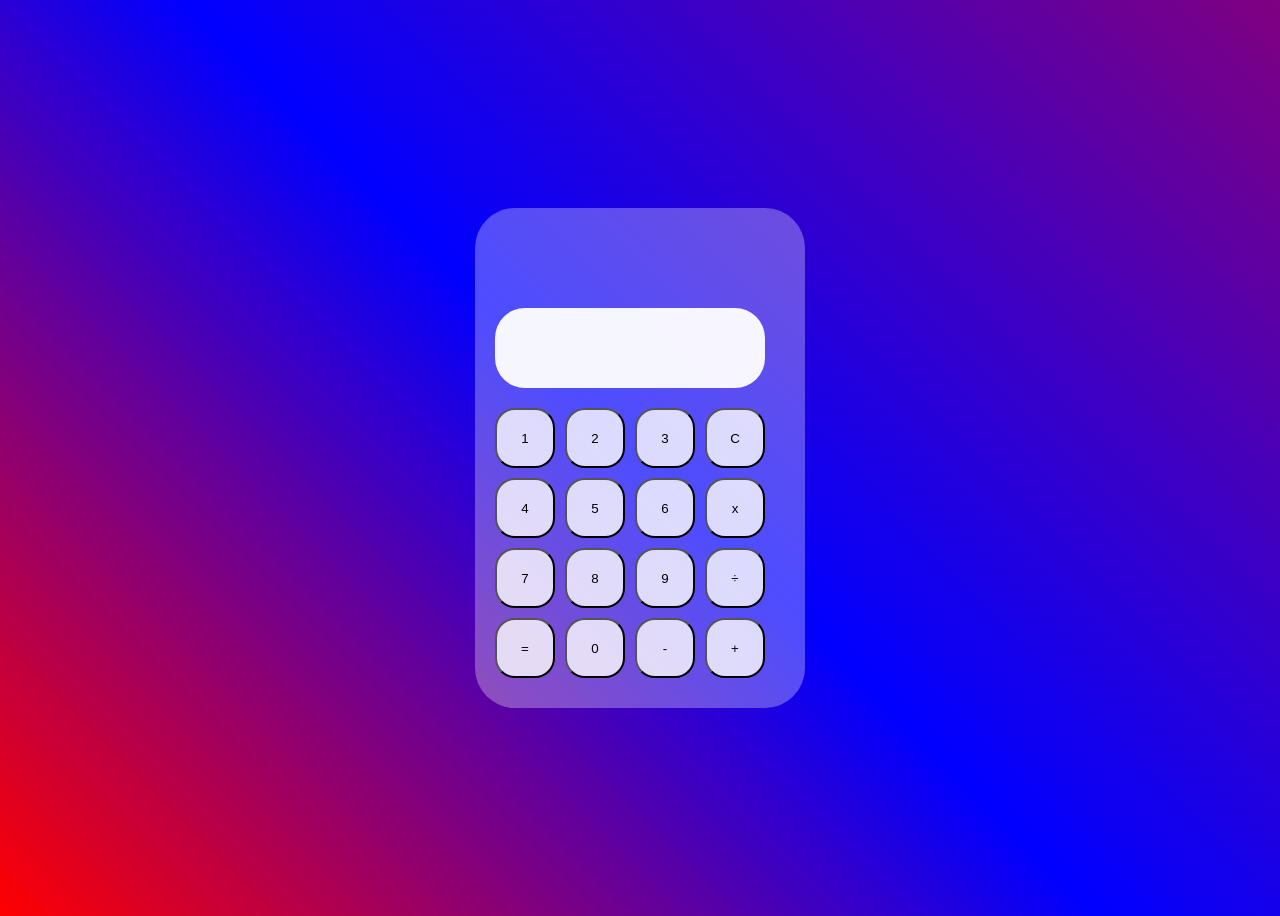
<file: frontend/index.html>
<!DOCTYPE html>
<html lang="en">
<head>
    <meta charset="UTF-8">
    <meta name="viewport" content="width=device-width, initial-scale=1.0">
    <title>Calculator</title>
    <link rel="stylesheet" href="/frontend/style.css">
    <link rel="icon" href="/frontend/images/chicken.png">
</head>
<body>

    <p id="name"></p>
    <div id="square">

     <div id="white">
        <p class="Text"></p>
        <p class="showoperator"></p>
        <p class="Text2"></p>
        <p id="answer"></p>
     </div>
    

     <button id="btn1">1</button>
     <button id="btn2">2</button>
     <button id="btn3">3</button>
     <button id="btn4">4</button>
     <button id="btn5">5</button>
     <button id="btn6">6</button>
     <button id="btn7">7</button>
     <button id="btn8">8</button>
     <button id="btn9">9</button>
     <button id="btn0">0</button>
     <button id="btn-">C</button>
     <button id="btnx">x</button>
     <button id="btnmin">-</button>
     <button id="btnplus">+</button>
     <button id="btndiv">&divide;</button>
     <button id="btneq">=</button>


    </div>

    <p id="answer"></p>


    



    <script src="/frontend/script.js"></script>
</body>
</html>
</file>
<file: frontend/style.css>
body {
    background: linear-gradient(45deg, red, blue, purple);
    display: flex;
    justify-content: center; /* horizontal */
    align-items: center;     /* vertical */
    height: 100vh;
}

#square {
    width: 330px;
    height: 500px;
    position: relative;
    background-color: rgba(255, 255, 255, 0.3);
    border-radius: 40px;
  
}

#name {
     font-size: 70px;
     position: absolute;
     margin-top: -350px;
     margin-left: 610px;
     width: 900px;
     z-index: 4;

}

#answer {
    font-size: 70px;
}

#white {
    background-color: rgba(255, 255, 255, 0.95);
    width: 270px;
    height: 80px;
    position: relative;
    top: 100px;
    left: 20px;
    border-radius: 30px;
    display: flex;
    align-items: center;
    flex-direction: row;
    gap: 0px;

}

.Text {
    color: rgb(81, 71, 71);
    font-size: 50px;
    font-weight: 50px;
    
    border-radius: 20px;
    

}

#btn1 {
    width: 60px;
    height: 60px;
    position: absolute;
    top: 200px;
    left: 20px;
    border-radius: 20px;
    background-color: rgba(255, 255, 255, 0.8);


}

#btn2 {
    width: 60px;
    height: 60px;
    position: absolute;
    top: 200px;
    left: 90px;
    border-radius: 20px;
    background-color: rgba(255, 255, 255, 0.8);


}

#btn3 {
    width: 60px;
    height: 60px;
    position: absolute;
    top: 200px;
    left: 160px;
    border-radius: 20px;
    background-color: rgba(255, 255, 255, 0.8);


}

#btn4 {
    width: 60px;
    height: 60px;
    position: absolute;
    top: 270px;
    left: 20px;
    border-radius: 20px;
    background-color: rgba(255, 255, 255, 0.8);


}

#btn5 {
    width: 60px;
    height: 60px;
    position: absolute;
    top: 270px;
    left: 90px;
    border-radius: 20px;
    background-color: rgba(255, 255, 255, 0.8);


}

#btn6 {
    width: 60px;
    height: 60px;
    position: absolute;
    top: 270px;
    left: 160px;
    border-radius: 20px;
    background-color: rgba(255, 255, 255, 0.8);

}

#btn7 {
    width: 60px;
    height: 60px;
    position: absolute;
    top: 340px;
    left: 20px;
    border-radius: 20px;
    background-color: rgba(255, 255, 255, 0.8);


}

#btn8 {
    width: 60px;
    height: 60px;
    position: absolute;
    top: 340px;
    left: 90px;
    border-radius: 20px;
    background-color: rgba(255, 255, 255, 0.8);


}

#btn9 {
    width: 60px;
    height: 60px;
    position: absolute;
    top: 340px;
    left: 160px;
    border-radius: 20px;
    background-color: rgba(255, 255, 255, 0.8);


}

#btn0 {
      width: 60px;
    height: 60px;
    position: absolute;
    top: 410px;
    left: 90px;
    border-radius: 20px;
    background-color: rgba(255, 255, 255, 0.8);
}



.Text2 {
 
    color: rgb(81, 71, 71);
    font-size: 50px;

    font-weight: 50px;

    border-radius: 20px;

}

#btn- {
  width: 60px;
    height: 60px;
    position: absolute;
    top: 200px;
    left: 230px;
    border-radius: 20px;
    background-color: rgba(255, 255, 255, 0.8);

}

#btnx {
     width: 60px;
    height: 60px;
    position: absolute;
    top: 270px;
    left: 230px;
    border-radius: 20px;
    background-color: rgba(255, 255, 255, 0.8);

}

#btndiv {
     width: 60px;
    height: 60px;
    position: absolute;
    top: 340px;
    left: 230px;
    border-radius: 20px;
    background-color: rgba(255, 255, 255, 0.8);

}

#btnplus {
      width: 60px;
    height: 60px;
    position: absolute;
    top: 410px;
    left: 230px;
    border-radius: 20px;
    background-color: rgba(255, 255, 255, 0.8);
}

#btnmin {
     width: 60px;
    height: 60px;
    position: absolute;
    top: 410px;
    left: 160px;
    border-radius: 20px;
    background-color: rgba(255, 255, 255, 0.8);
}

#btneq {
    width: 60px;
    height: 60px;
    position: absolute;
    top: 410px;
    left: 20px;
    border-radius: 20px;
    background-color: rgba(255, 255, 255, 0.8);
}

.showoperator {
   
    color: rgb(81, 71, 71);
    font-size: 50px;
    font-weight: 50px;

    border-radius: 20px;

}
</file>
<file: root/frontend/style.css>
body {
    background: linear-gradient(45deg, red, blue, purple);
    display: flex;
    justify-content: center; /* horizontal */
    align-items: center;     /* vertical */
    height: 100vh;
}

#square {
    width: 330px;
    height: 500px;
    position: relative;
    background-color: rgba(255, 255, 255, 0.3);
    border-radius: 40px;
  
}

#white {
    background-color: rgba(255, 255, 255, 0.95);
    width: 270px;
    height: 80px;
    position: absolute;
    top: 100px;
    left: 20px;
    border-radius: 30px;

}

#btn1 {
    width: 60px;
    height: 60px;
    position: absolute;
    top: 200px;
    left: 20px;
    border-radius: 20px;
    background-color: rgba(255, 255, 255, 0.8);


}

#btn2 {
    width: 60px;
    height: 60px;
    position: absolute;
    top: 200px;
    left: 90px;
    border-radius: 20px;
    background-color: rgba(255, 255, 255, 0.8);


}

#btn3 {
    width: 60px;
    height: 60px;
    position: absolute;
    top: 200px;
    left: 160px;
    border-radius: 20px;
    background-color: rgba(255, 255, 255, 0.8);


}

#btn4 {
    width: 60px;
    height: 60px;
    position: absolute;
    top: 270px;
    left: 20px;
    border-radius: 20px;
    background-color: rgba(255, 255, 255, 0.8);


}

#btn5 {
    width: 60px;
    height: 60px;
    position: absolute;
    top: 270px;
    left: 90px;
    border-radius: 20px;
    background-color: rgba(255, 255, 255, 0.8);


}

#btn6 {
    width: 60px;
    height: 60px;
    position: absolute;
    top: 270px;
    left: 160px;
    border-radius: 20px;
    background-color: rgba(255, 255, 255, 0.8);

}

#btn7 {
    width: 60px;
    height: 60px;
    position: absolute;
    top: 340px;
    left: 20px;
    border-radius: 20px;
    background-color: rgba(255, 255, 255, 0.8);


}

#btn8 {
    width: 60px;
    height: 60px;
    position: absolute;
    top: 340px;
    left: 90px;
    border-radius: 20px;
    background-color: rgba(255, 255, 255, 0.8);


}

#btn9 {
    width: 60px;
    height: 60px;
    position: absolute;
    top: 340px;
    left: 160px;
    border-radius: 20px;
    background-color: rgba(255, 255, 255, 0.8);


}

#btn0 {
      width: 60px;
    height: 60px;
    position: absolute;
    margin-top: 410px;
    margin-left: 90px;
    border-radius: 20px;
    background-color: rgba(255, 255, 255, 0.8);
}

#Text {
 width: 60px;
    color: white;
    font-size: 50px;
    position: absolute;
    top: 10px;
    font-weight: 50px;
    margin-top: 30px;
    margin-right: -0px;
    border-radius: 20px;
    

}

#Text2 {
 width: 60px;
    color: white;
    font-size: 50px;
    position: absolute;
    top: 10px;
    font-weight: 50px;
    margin-top: 120px;
    margin-right: -0px;

    border-radius: 20px;

}

#btn- {
  width: 60px;
    height: 60px;
    position: absolute;
    top: 200px;
    left: 230px;
    border-radius: 20px;
    background-color: rgba(255, 255, 255, 0.8);

}

#btnx {
     width: 60px;
    height: 60px;
    position: absolute;
    top: 270px;
    left: 230px;
    border-radius: 20px;
    background-color: rgba(255, 255, 255, 0.8);

}

#btndiv {
     width: 60px;
    height: 60px;
    position: absolute;
    top: 340px;
    left: 230px;
    border-radius: 20px;
    background-color: rgba(255, 255, 255, 0.8);

}

#btnplus {
      width: 60px;
    height: 60px;
    position: absolute;
    top: 410px;
    left: 230px;
    border-radius: 20px;
    background-color: rgba(255, 255, 255, 0.8);
}

#btnmin {
     width: 60px;
    height: 60px;
    position: absolute;
    top: 410px;
    left: 160px;
    border-radius: 20px;
    background-color: rgba(255, 255, 255, 0.8);
}

#btneq {
    width: 60px;
    height: 60px;
    position: absolute;
    top: 410px;
    left: 20px;
    border-radius: 20px;
    background-color: rgba(255, 255, 255, 0.8);
}

#showoperator {
    width: 60px;
    color: white;
    font-size: 50px;
    position: absolute;
    top: 10px;
    font-weight: 50px;
    margin-top: 70px;
    margin-right: -0px;

    border-radius: 20px;

}
</file>
